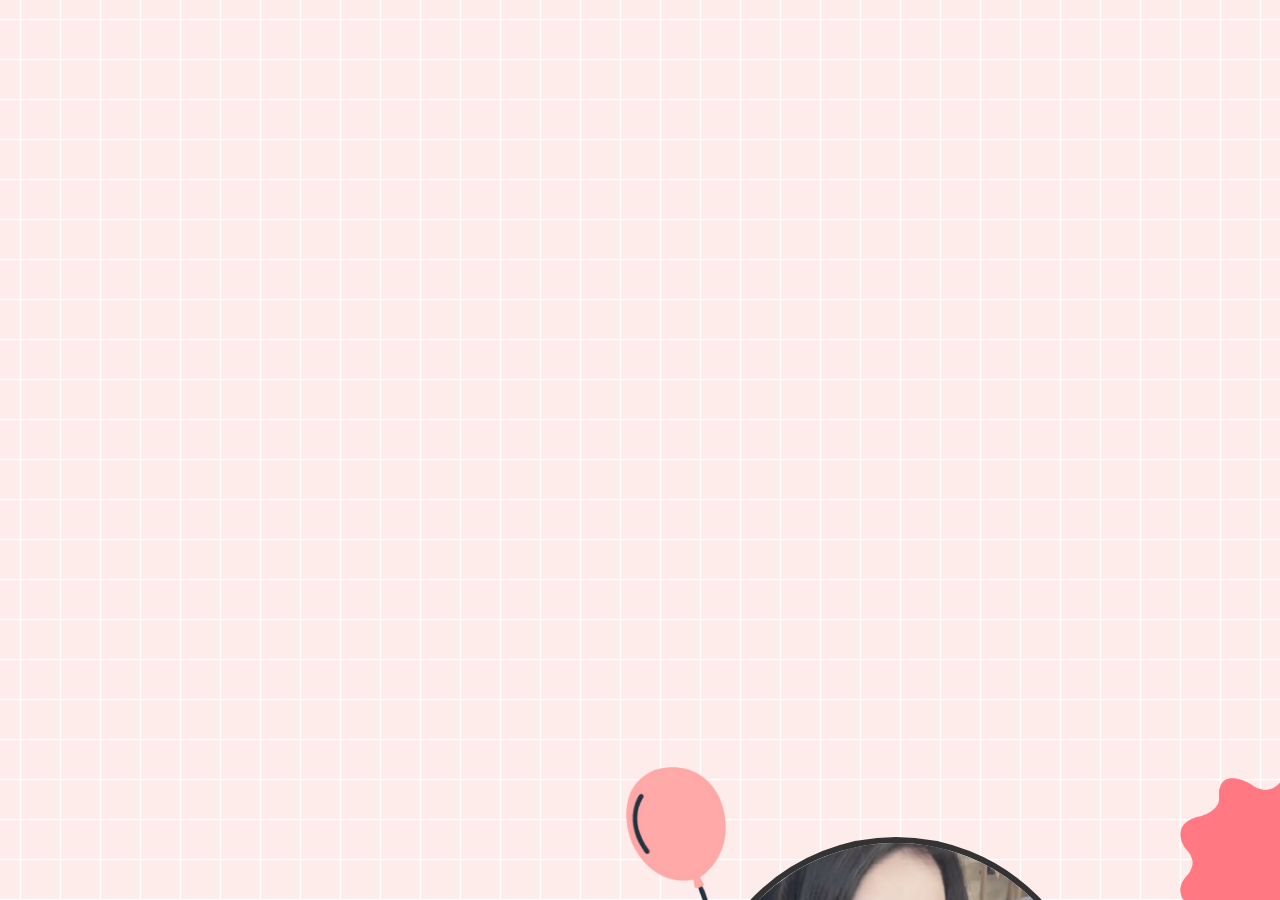
<file: index.html>
<!DOCTYPE html>
<html lang="en">
<head>
    <meta charset="UTF-8">
    <meta name="viewport" content="width=device-width, initial-scale=1.0">
    <title>Document</title>
    <link rel="stylesheet" href="style.css">
    <link rel="stylesheet" href="https://cdnjs.cloudflare.com/ajax/libs/font-awesome/6.5.1/css/all.min.css" integrity="sha512-DTOQO9RWCH3ppGqcWaEA1BIZOC6xxalwEsw9c2QQeAIftl+Vegovlnee1c9QX4TctnWMn13TZye+giMm8e2LwA==" crossorigin="anonymous" referrerpolicy="no-referrer" />
    <script src="https://code.jquery.com/jquery-3.7.1.min.js" integrity="sha256-/JqT3SQfawRcv/BIHPThkBvs0OEvtFFmqPF/lYI/Cxo=" crossorigin="anonymous"></script>
</head>
<body>
    <div id="wrapper">
        <div class="flag__birthday">
            <img src="./images/1.png" alt="" width="350" class="flag__left">
            <img src="./images/1.png" alt="" width="350" class="flag__right">
        </div>
        <div class="content">
            <div class="left">
                <div class="title">
                    <h1 class="happy">
                        <span style="--t: 4s;">H</span>
                        <span style="--t: 4.2s;">a</span>
                        <span style="--t: 4.4s;">p</span>
                        <span style="--t: 4.6s;">p</span>
                        <span style="--t: 4.8s;">y</span>
                    </h1>
                    <h1 class="birthday">
                        <span style="--t: 5s;">B</span>
                        <span style="--t: 5.2s;">i</span>
                        <span style="--t: 5.4s;">r</span>
                        <span style="--t: 5.6s;">t</span>
                        <span style="--t: 5.8s;">h</span>
                        <span style="--t: 6s;">d</span>
                        <span style="--t: 6.2s;">a</span>
                        <span style="--t: 6.4s;">y</span>
                    </h1>
                    <div class="hat">
                        <img src="./images/hat.png" alt="" width="130">
                    </div>
                </div>
                <div class="date__of__birth">
                    <span></span>
                </div>
                <div class="btn">
                    <button id="btn__letter">
                        Click heree
                        <i class="fa-regular fa-envelope"></i>
                    </button>
                </div>
            </div>
            <div class="right">
                <div class="box__account">
                    <div class="image">
                        <img src="./images/a5.png" alt="">
                    </div>
                    <div class="name">
                        <i class="fa-solid fa-heart"></i>
                        <span>Phạm Hoàng Nhi</span>
                        <i class="fa-solid fa-heart"></i>
                    </div>
                    <div class="balloon_one">
                        <img width="100px" src="./images/balloon1.png" alt="">
                    </div>
                    <div class="balloon_two">
                        <img width="100px" src="./images/balloon2.png" alt="">
                    </div>
                </div>
                <div class="cricle">
                    <div class="text__cricle">
                        <span style="--i: 1;">h</span>
                        <span style="--i: 2;">a</span>
                        <span style="--i: 3;">p</span>
                        <span style="--i: 4;">p</span>
                        <span style="--i: 5;">y</span>
                        <span style="--i: 6;">-</span>
                        <span style="--i: 7;">b</span>
                        <span style="--i: 8;">i</span>
                        <span style="--i: 9;">r</span>
                        <span style="--i: 10;">t</span>
                        <span style="--i: 11;">h</span>
                        <span style="--i: 12;">d</span>
                        <span style="--i: 13;">a</span>
                        <span style="--i: 14;">y</span>
                        <span style="--i: 15;">-</span>
                    </div>
                    <i class="fa-solid fa-heart"></i>
                </div>
            </div>
        </div>
        <div class="decorate_star star1" style="--t: 15s;"></div>
        <div class="decorate_star star2" style="--t: 15.2s;"></div>
        <div class="decorate_star star3" style="--t: 15.4s;"></div>
        <div class="decorate_star star4" style="--t: 15.6s;"></div>
        <div class="decorate_star star5" style="--t: 15.8s;"></div>
        <div class="decorate_flower--one" style="--t: 15s;">
            <img width="20" src="./images/decorate_flower.png" alt="">
        </div>
        <div class="decorate_flower--two" style="--t: 15.3s;">
            <img width="20" src="./images/decorate_flower.png" alt="">
        </div>
        <div class="decorate_flower--three" style="--t: 15.6s;">
            <img width="20" src="./images/decorate_flower.png" alt="">
        </div>
        <div class="decorate_bottom">
            <img src="./images/decorate.png" alt="" width="100">
        </div>
        <div class="smiley__icon">
            <img src="./images/smiley_icon.png" alt="" width="100">
        </div>

        

        <div class="box__letter">
            <div class="letter__border">
                <div class="letter">
                    <div class="title__letter">
                    </div>
                    <div class="content__letter">
                        <div class="left">
                            <img id="heart__letter" src="./images/cd.gif" alt="">
                            <img class="heart heart_1" style="--t: 0.2s" width="20" src="./images/heart.png" alt="">
                            <img class="heart heart_2" style="--t: 0.4s" width="20" src="./images/heart.png" alt="">
                            <img class="heart heart_3" style="--t: 0.6s" width="20" src="./images/heart.png" alt="">
                            <img class="heart heart_4" style="--t: 0.8s" width="20" src="./images/heart.png" alt="">
                        </div>
                        <div class="right">
                            <div class="love__img">
                                <img src="./images/md.gif" alt="" width="220">
                            </div>
                            <div class="text__letter">
                                 <p></p>
                            </div>
                            <img id="mewmew" width="80" src="./images/mewmew.gif" alt="">
                        </div>
                    </div>
                </div>
                <div class="close">
                    <i class="fa-solid fa-xmark"></i>
                </div>
            </div>
        </div>
    </div>
</body>
<script>
    let datetxt = "14-07-2003";
    let datatxtletter = "Dear Nhi Hoang Pham this is a poem that I composed for you 💕";
    let titleLetter = "To Hoang Nhi 💕";
    let charArrDate = datetxt.split('');
    let charArrDateLetter = datatxtletter.split('');
    let charArrTitle = titleLetter.split('');
    let currentIndex = 0;
    let currentIndexLetter = 0;
    let currentIndexTitle = 0;
    let date__of__birth = document.querySelector(".date__of__birth span");
    let text__letter = document.querySelector(".text__letter p");
    setTimeout(function(){
        timeDatetxt = setInterval(function(){
            if(currentIndex < charArrDate.length){
                date__of__birth.textContent += charArrDate[currentIndex];
                currentIndex++;
            }
            else{
                let i = document.createElement("i");
                i.className = "fa-solid fa-star"
                document.querySelector(".date__of__birth").prepend(i)
                document.querySelector(".date__of__birth").appendChild(i.cloneNode(true))
                clearInterval(timeDatetxt)
            }
        },100)
    },12000)

    var intervalContent;
    var intervalTitle;
    $("#btn__letter").on("click",
    function(){
        window.location.href = "test.html"
    }
    //     $(".box__letter").slideDown()
    //     setTimeout(function(){
    //         $(".letter__border").slideDown();
    //     },1000)
    //     setTimeout(function(){
    //         intervalTitle = setInterval(function(){
    //             if(currentIndexTitle < charArrTitle.length){
    //                 document.querySelector(".title__letter").textContent += charArrTitle[currentIndexTitle];
    //                 let i = document.createElement("i");
    //                 i.className = "fa-solid fa-heart"
    //                 document.querySelector(".title__letter").appendChild(i)
    //                 currentIndexTitle++;
    //             }
    //             else{
    //                 clearInterval(intervalTitle)
    //             }
    //         },100)
    //     },2000)
    //     setTimeout(function(){
    //         document.querySelector("#heart__letter").classList.add("animationOp");
    //         document.querySelector(".love__img").classList.add("animationOp");
    //         document.querySelector("#mewmew").classList.add("animationOp");
    //     },2800)
    //     setTimeout(function(){
    //         document.querySelectorAll(".heart").forEach((item)=>{
    //             item.classList.add("animation")
    //         })
    //     },3500)
    //     setTimeout(function(){
    //         intervalContent = setInterval(function(){
    //             if(currentIndexLetter < charArrDateLetter.length){
    //                 text__letter.textContent += charArrDateLetter[currentIndexLetter];
    //                 currentIndexLetter++;
    //             }
    //             else{
    //                 clearInterval(intervalContent)
    //             }
    //         },50)
    //     },6000)
    // })
)
    $(".close").on("click", function(){
        clearInterval(intervalContent)
        document.querySelector(".title__letter").textContent = "";
        text__letter.textContent = "";
        currentIndexLetter = 0
        currentIndexTitle = 0
        document.querySelector("#heart__letter").classList.remove("animationOp");
        document.querySelector(".love__img").classList.remove("animationOp");
        document.querySelector("#mewmew").classList.remove("animationOp");
        document.querySelectorAll(".heart").forEach((item)=>{
                item.classList.remove("animation")
            })
        $(".box__letter").slideUp();
        $(".letter__border").slideUp();
    })
</script>
</html>
</file>
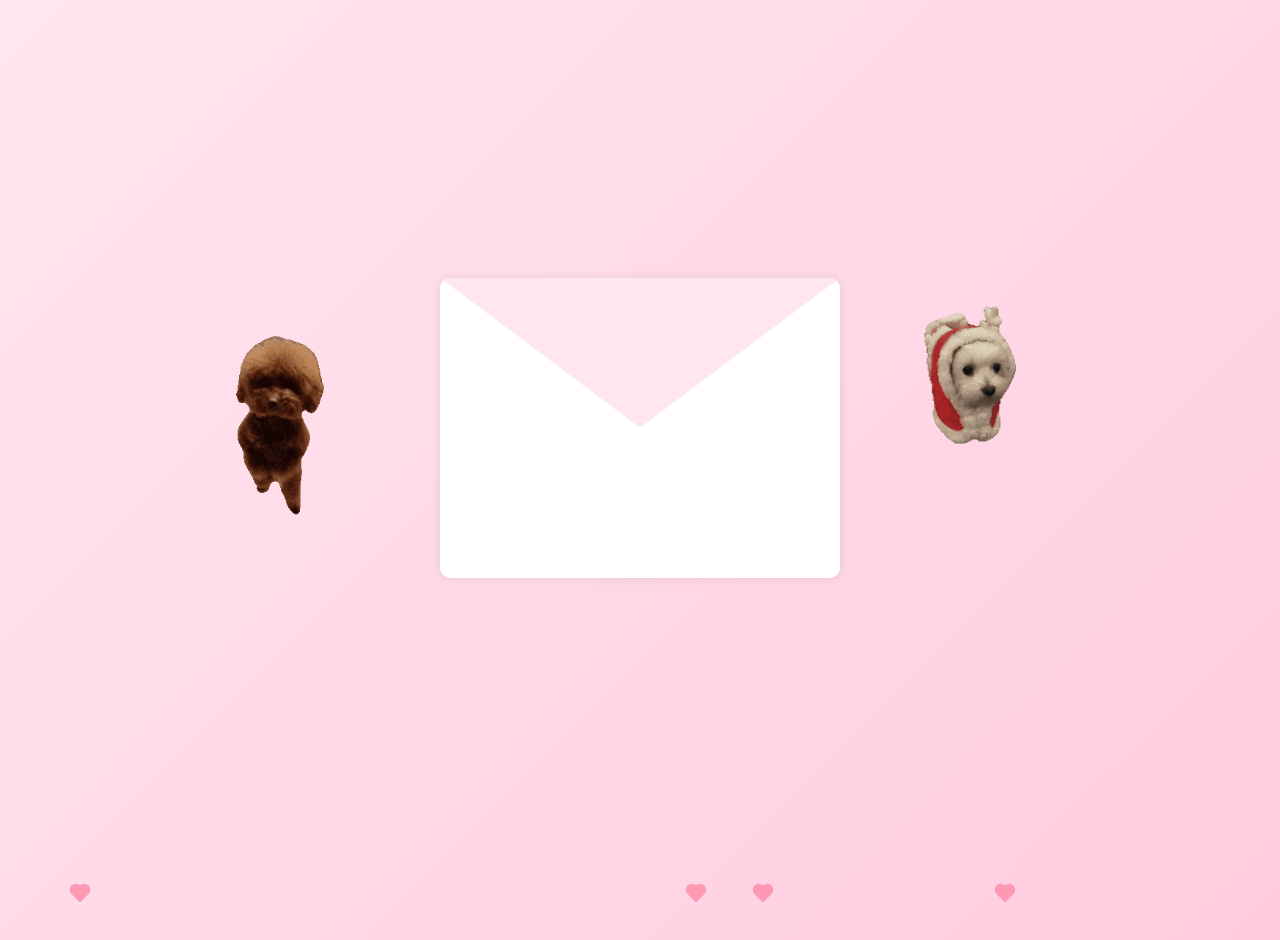
<file: sinhnhat.html>
<!DOCTYPE html>
<html lang="vi">

<head>
    <meta charset="UTF-8">
    <meta name="viewport" content="width=device-width, initial-scale=1.0">
    <link href="https://fonts.googleapis.com/css2?family=Caveat:wght@400;700&family=Dancing+Script:wght@400;700&display=swap" rel="stylesheet">
    <link rel="stylesheet" href="sn.css">
</head>

<body>
        <div class="hearts" id="hearts"></div>
    <div style="display: flex; justify-content: space-between; align-items: flex-start; margin-top: 20px;">
        <img id="heart__letter" src="./images/cd.gif" alt="" style="width: 260px;">
        <div class="envelope closed" id="envelope" style="margin: 0 20px;">
            <div class="envelope-flap"></div>
            <div class="letter" id="letter">
                <h1>Dear Nhi Hoang Pham,
    this is a poem that i compose for youu</h1>
                <p>Spring summer autumn and winter</p>
                <p>Your beauty looks like a flower</p>
                <p>See your pics I got more power</p>
                <p>My favorite place is your IG</p>
                <p>But sometimes I still wonder</p>
                <p>When we can meet each other</p>
                <p>When I see you I become no brainer</p>
                <p>Don't know a thing  but I still feel  braver</p>
                <p>No matter how dumb I still wanna talk to ya</p>
                <p>My heart goes boom like stuck in a drama</p>
                <p>Anyway I wish you happier</p>
                <p>No matter what you will always be my angel </p>
                <p>(In every lifetime)</p>
                <p>Happy birthday💕</p>
                <p class="signature" id="signature">Long<br>Vu Gia Long</p>
            </div>
        </div>
        <img src="./images/md.gif" alt="" style="width: 260px;">
    </div>

    <button class="next-button" id="nextButton">Back</button>
    <script src="sn.js"></script>
</body>

</html>
</file>
<file: style.css>
@import url('https://fonts.googleapis.com/css2?family=Coiny&family=Titan+One&display=swap');
@import url('https://fonts.googleapis.com/css2?family=Nerko+One&family=Sriracha&display=swap');
@import url('https://fonts.googleapis.com/css2?family=Dancing+Script:wght@700&display=swap');
*{
    padding: 0;
    margin: 0;
    box-sizing: border-box;
}
:root{
    --color-pink: #feecea;
    --color-white: #fff;
    --color-black: #333;
    --color-text-pink: #ff7882;
    --color-heart: #F61F1F;
    --color-bg-letter: #fff8e4;
    --color-border: #DACCBF;
}
html{
    height: 100%;
}
body {
    position: relative;
    font-size: 16px;
    margin: 0;
    padding: 0;
    height: 100%;
    background-image:linear-gradient(var(--color-pink), var(--color-pink));
}
#wrapper{
    position: relative;
    background-color: transparent;
    background-image: linear-gradient(0deg, transparent 24%, rgba(255, 255, 255, 1) 25%, rgba(255, 255, 255, 1) 26%, transparent 27%, transparent 74%, rgba(255, 255, 255, 1) 75%, rgba(255, 255, 255, 1) 76%, transparent 77%, transparent), linear-gradient(90deg, transparent 24%, rgba(255, 255, 255, 1) 25%, rgba(255, 255, 255,1) 26%, transparent 27%, transparent 74%, rgba(255, 255, 255, 1) 75%, rgba(255, 255, 255, 1) 76%, transparent 77%, transparent);
    height:100%;
    background-size:80px 80px;
    overflow: hidden;
    z-index: 1;
}
.flag__birthday{
    display: flex;
    justify-content: space-between;
    transform: translateY(-200px);
    animation: translateYFlag 1.5s 2s forwards;
}
@keyframes translateYFlag{
    to{
        transform: translateY(-10px);
    }
}
.flag__birthday .flag__left{
    transform: rotate(-10deg) translate(-20px,30px);
}
.flag__birthday .flag__right{
    transform: rotate(10deg) translate(20px,30px) scaleX(-1);
}
.content{
    width: 100%;
    position: relative;
    display: flex;
    padding-top: 3rem;
}
.content .left, .content .right{
    position: relative;
    display: flex;
    flex-direction: column;
    justify-content: center;
    align-items: center;
}
.content .left{
    width: 40%;
}
.content .right{
    width: 60%;
}
.left .btn{
    transform: scale(0);
    animation: scaleCricle 2s 16s forwards ease-in-out;
}
#btn__letter{
    position: relative;
    margin-top: 30px;
    background-color: var(--color-text-pink);
    outline: none;
    padding: 5px 15px;
    font-size: 1rem;
    border-radius: 50px;
    border: 3px solid var(--color-black);
    font-family: "Sriracha", cursive;
    display: flex;
    align-items: center;
    justify-content: center;
    cursor: pointer;
    z-index: 2;
    transform: scale(1);
    transition: all .5s ease-in-out;
}
#btn__letter:active{
    transform: scale(0.7);
}
#btn__letter i{
    margin-left: 5px;
}
#btn__letter:hover{
    border-color: var(--color-heart);
    background-color: var(--color-heart);
    color: #fff;
    box-shadow: rgba(0, 0, 0, 0.24) 0px 3px 8px;
}

#btn__letter:hover i{
    animation: rotateHeart 1s infinite linear;
}
@keyframes rotateHeart{
    0%,50%, 100%{
        transform: rotate(0deg);
    }
    25%{
        transform: rotate(12deg);
    }
    75%{
        transform: rotate(-12deg);
    }
}
.title{
    position: relative;
    width: 100%;
    display: flex;
    justify-content: center;
    font-family: "Titan One", sans-serif;
    font-size: 3rem;
    flex-direction: column;
    perspective: 1000px;
}
.title .happy, .title .birthday{
    position: relative;
    text-shadow: 4px 4px var(--color-black), 
                -4px 4px var(--color-black), 
                4px -4px var(--color-black), 
                -4px -4px var(--color-black), 
                4px 8px 0 var(--color-black);
    font-weight: bold;
    display: flex;
    justify-content: center;
}
.title .happy{
    color: var(--color-white);
}
.title .happy span, .title .birthday span{
    transform: translateY(50px);
    opacity: 0;
    visibility: hidden;
    animation: txtTranslateY .5s var(--t) forwards;
}
@keyframes txtTranslateY{
    100%{
        transform: translateY(0);
        opacity: 1;
        visibility: visible;
    }
}
.title .birthday{
    color: var(--color-text-pink);
}

.title .hat{
    position: absolute;
    right: 45px;
    top: -350px;
    transform: rotate(-40deg);
    z-index: -1;
    animation: topHat 4s 7s forwards ease;
}
@keyframes topHat{
    20%, 30%{
        top: -30px;
        transform-origin: left;
        transform: rotate(-40deg);
    }
    35%, 100%{
        top: -30px;
        transform: rotate(0deg);
    }
}
.date__of__birth, .name{
    display: flex;
    justify-content:space-around;
    align-items: center;
    background-color: var(--color-text-pink);
    border-radius: 50px;
    margin-top: 20px;
    font-family: "Sriracha", cursive;
    
}
.date__of__birth{
    border: 3px solid var(--color-black);
    position: relative;
    transform: translateY(-100px);
    z-index: -1;
    opacity: 0;
    visibility: hidden;
    width: 0px;
    animation: dateOfBirth 5s 9s forwards;
}
@keyframes dateOfBirth{
    20%,40%{
        width: 0px;
        height: 0;
        transform: translateY(0px);
        opacity: 1;
        visibility: visible;
    }
    45%{
        transform: translateY(0px);
        opacity: 1;
        visibility: visible;
        width: 300px;
        height: 0px;
    }
    50%,100%{
        transform: translateY(0px);
        opacity: 1;
        visibility: visible;
        width: 300px;
        height: 50px;
    }
}
.name{
    position: absolute;
    padding: 0px 40px;
    bottom: -20px;
    border: 3px solid var(--color-black);
}
.date__of__birth span, .name span{
    font-weight: bold;
    margin: 0px 40px;
}
.date__of__birth span{
    font-size: 1.2rem;
}
.name span{
    font-size: 1.7rem;
}
.right .box__account{
    position: relative;
    transform: translateY(700px);
    animation: topBoxImage 8s 7s forwards ease-in;
}
@keyframes topBoxImage{
    to{
        transform: translateY(0);
    }
}
.content .right .image{
    position: relative;
    width: 400px;
    height: 400px;
    border-radius: 50%;
    overflow: hidden;
    display: flex;
    align-items: center;
    border: 6px solid var(--color-black);
}
.content .right .image img{
    width: 100%;
    object-fit: cover;

}
.cricle{
    position: absolute;
    top: 20px;
    right: 50px;
    display: flex;
    justify-content: center;
    align-items: center;
    transform: scale(0);
    animation: scaleCricle 3s 15s forwards ease-in-out;
}
@keyframes scaleCricle {
    0%{
        transform: scale(0);
    }
    10%{
        transform: scale(1.3);
    }
    20%{
        transform: scale(0.7);
    }
    30%,100%{
        transform: scale(1);
    }

}
.text__cricle{
    width: 100px;
    height: 100px;
    background-color: var(--color-text-pink);
    border-radius: 50%;
    border: 5px solid var(--color-black);
    display: flex;
    justify-content: center;
    align-items: center;
    animation: rotateCricle 5s linear infinite;
}
@keyframes rotateCricle{
    to{
        transform: rotate(360deg);
    }
}
.text__cricle span{
    top: 0%;
    left: 50%;
    position: absolute;
    color: var(--color-black);
    transform: rotate(calc(var(--i) * 24deg));
    transform-origin: 0 45px;
    font-family: "Sriracha", cursive;
    text-transform: uppercase;
    font-size: 0.7rem;
}
.fa-heart{
    color: var(--color-heart);
    filter: drop-shadow(0 0 3px var(--color-heart));
    animation: scaleHeart 1s infinite linear;
}
.cricle .fa-heart{
    position: absolute;
    transform: scale(0.85);
}
@keyframes scaleHeart{
    50%{
        transform: scale(1.2);
    }
}
.right .balloon_one{
    position: absolute;
    top: -70px;
    left: -70px;
    animation: balloon1 2s infinite linear;
}
@keyframes balloon1{
    0%, 50%,100%{
        transform-origin: bottom right;
        transform: rotate(0deg);
    }
    25%{
        transform-origin: bottom right;
        transform: rotate(3deg);
    }
    75%{
        transform-origin: bottom right;
        transform: rotate(-3deg);
    }
}
.right .balloon_two{
    position: absolute;
    top: 170px;
    right: -65px;
    z-index: -1;
    transform: rotate(10deg);
    animation: balloon2 2s infinite linear;
}
@keyframes balloon2 {
    0%,50%,100%{
        transform-origin: bottom left;
        transform: rotate(10deg);
    }
    25%{
        transform-origin: bottom left;
        transform: rotate(7deg);
    }
    75%{
        transform-origin: bottom left;
        transform: rotate(13deg);
    }
}

.decorate_star{
    position: absolute;
    transform: scale(0);
    background-color: var(--color-black);
    clip-path: polygon(0 50%, 35% 35%, 50% 0, 65% 35%, 100% 50%, 65% 65%, 50% 100%, 35% 65%);
    animation: scaleCricle 3s var(--t) forwards, 
            scaleStar 2s 16s infinite ease-in-out;
}
.decorate_star.star1{
    width: 20px;
    height: 20px;
    top: 75px;
    left: 300px;
}
.decorate_star.star2{
    width: 15px;
    height: 20px;
    top: 35px;
    right: 360px;
}
.decorate_star.star3{
    width: 14px;
    height: 14px;
    top: 290px;
    left: 630px;
}
.decorate_star.star4{
    width: 18px;
    height: 18px;
    bottom: 60px;
    left: 35px;
}
.decorate_star.star5{
    width: 16px;
    height: 18px;
    bottom: 140px;
    left: 500px;
}
@keyframes scaleStar {
    25%{
        transform: scale(0.8);
    }
    50%{
        transform: scale(1.1);
    }
}
.decorate_bottom{
    position: absolute;
    right: 0;
    bottom: -10px;
}
.decorate_flower--one{
    position: absolute;
    top: 250px;
    left: 50px;
    transform: scale(0);
    animation: scaleCricle 3s var(--t) forwards ease-in-out;
}
.decorate_flower--two{
    position: absolute;
    top: 225px;
    left: 540px;
    transform: scale(0);
    animation: scaleCricle 3s var(--t) forwards ease-in-out;
}
.decorate_flower--three{
    position: absolute;
    top: 150px;
    right: 235px;
    transform: scale(0);
    animation: scaleCricle 3s var(--t) forwards ease-in-out;
}
.smiley__icon{
    position: absolute;
    bottom: 180px;
    left: 600px;
    transform: scale(0);
    animation: scaleCricle 3s 15s forwards ease-in-out;
}


.box__letter{
    position: fixed;
    top: 0;
    left: 0;
    background-color: rgba(0,0,0,.5);
    width: 100%;
    height: 100%;
    z-index: 10;
    display: none;
}
.box__letter .letter__border{
    position: absolute;
    width: 55vw;
    height: 450px;
    background-color: var(--color-white);
    border-radius: 27px;
    padding: 17px;
    box-shadow: rgba(0, 0, 0, 0.24) 0px 3px 8px;
    top: 50%;
    left: 50%;
    transform: translate(-50%,-50%);
    display: none;
}
.letter__border .close{
    position: absolute;
    right: -10px;
    top: -10px;
    width: 30px;
    height: 30px;
    background-color: var(--color-white);
    border-radius: 50%;
    display: flex;
    justify-content: center;
    align-items: center;
    box-shadow: rgba(99, 99, 99, 0.2) 0px 2px 8px 0px;
    cursor: pointer;
}
.letter__border .letter{
    width: 100%;
    height: 100%;
    background-color: var(--color-bg-letter);
    border-radius: 10px;
    padding-top: 15px;
}
.letter__border .letter .title__letter{
    text-align: center;
    font-family: 'Dancing Script', cursive;
    font-weight: bold;
    font-size: 2.4rem;
}
.title__letter .fa-solid{
    margin-left: 5px;
    font-size: 1.3rem;
}
.letter__border .letter .content__letter{
    position: relative;
    width: 100%;
    height: 100%;
    display: flex;
    padding-top: 1.5rem;
    padding-bottom: 70px;
}
.letter__border .letter .content__letter .left{
    position: relative;
    width: 50%;
    height: 100%;
    padding: 1.7rem;
    border-right: 3px solid var(--color-border);
}
.content__letter .left #heart__letter{
    opacity: 0;
    width: 100%;
}
#heart__letter.animationOp{
    animation: opacityHeart 1s 1s forwards;
}
@keyframes opacityHeart{
    to{
        opacity: 1;
    }
}
.content__letter .left .heart{
    position: absolute;
    opacity: 0;
}
.content__letter .left .heart.animation{
    animation: scaleHeartLetter 1s var(--t) infinite ease-in-out;
}
@keyframes scaleHeartLetter{
    0%{
        opacity: 1;
        transform: scale(0);
    }
    10%{
        opacity: 1;
        transform: scale(1.3);
    }
    20%{
        opacity: 1;
        transform: scale(0.7);
    }
    30%,100%{
        opacity: 1;
        transform: scale(1);
    }
    
}
.content__letter .left .heart_1{
    top: 90px;
    left: 30px;
}
.content__letter .left .heart_2{
    top: 20px;
    right: 70px;
}
.content__letter .left .heart_3{
    bottom: 50px;
    left: 145px;
}
.content__letter .left .heart_4{
    top: 140px;
    right: 35px;
}
.content__letter .right{
    position: relative;
    width: 50%;
}
.content__letter .right .love__img{
    opacity: 0;
    position: absolute;
    right: 20px;
    top: -100px;
}
.love__img.animationOp{
    animation: opacityHeart 1s 1s forwards;
}
.content__letter .right .text__letter{
    margin-top: 60px;
    padding: 20px 15px 10px 15px;
    font-family: 'Dancing Script', cursive;
    font-size: 1.3rem;
}
.content__letter .right #mewmew{
    position: absolute;
    bottom: 0;
    right: 0;
    opacity: 0;
}
#mewmew.animationOp{
    animation: opacityHeart 1s 1s forwards;
}
</file>
<file: sn.css>
body {
    font-family: Arial, sans-serif;
    background: linear-gradient(135deg, #ffe6f0, #ffccde);
    margin: 0;
    padding: 20px;
    position: relative;
    overflow: hidden;
    display: flex;
    justify-content: center;
    align-items: center;
    min-height: 100vh;
    flex-direction: column;
}
#hearts {
    position: fixed;
    bottom: 0;
    left: 0;
    width: 100%;
    height: 100%;
    pointer-events: none;
    z-index: 9998;
}


 .heart {
    position: absolute;
      bottom: 0;
      width: 12px;     /* nhỏ hơn */
      height: 12px;
      background: #ff99b3;
      transform: rotate(45deg);
      animation: floatUp 4s linear forwards;
      z-index: 9999;
}
 .heart::before,
    .heart::after {
      content: "";
      position: absolute;
      width: 12px;    /* nhỏ hơn */
      height: 12px;
      background: #ff99b3;
      border-radius: 50%;
    }

    .heart::before {
      top: -6px;
      left: 0;
    }

    .heart::after {
      left: -6px;
      top: 0;
    }

@keyframes floatUp {
    0% {
        transform: translateY(0) scale(1) rotate(45deg);
        opacity: 1;
      }
      100% {
        transform: translateY(-100vh) scale(1.5) rotate(45deg);
        opacity: 0;
      }
}

.envelope {
    position: relative;
    width: 80vw;
    max-width: 400px;
    height: 300px;
    background: #fff;
    border-radius: 10px;
    box-shadow: 0 0 10px rgba(0, 0, 0, 0.1);
    overflow: hidden;
}

.envelope-flap {
    position: absolute;
    top: 0;
    left: 0;
    width: 100%;
    height: 100%;
    background: #fff;
    border-radius: 10px;
    transform-origin: top;
    transition: transform 1s ease;
    z-index: 2;
}

.envelope-flap::before {
    content: '';
    position: absolute;
    top: 0;
    left: 0;
    width: 100%;
    height: 50%;
    background: #ffe6f0;
    clip-path: polygon(0 0, 50% 100%, 100% 0);
}

.envelope.closed .envelope-flap {
    transform: rotateX(0deg);
}

.envelope:not(.closed) .envelope-flap {
    transform: rotateX(-180deg);
}

.letter {
    position: absolute;
    top: 10px;
    left: 10px;
    right: 10px;
    bottom: 10px;
    background: rgba(255, 255, 255, 0.9);
    padding: 15px;
    border-radius: 5px;
    overflow-y: auto;
    opacity: 0;
    transition: opacity 0.5s ease 0.5s;
    writing-mode: horizontal-tb;
    white-space: normal;
}

.envelope:not(.closed) .letter {
    opacity: 1;
}

h1 {
    color: #d9534f;
    text-align: center;
    font-family: 'Caveat', cursive;
    font-size: 24px;
    margin-bottom: 10px;
    overflow: hidden;
    white-space: nowrap;
    animation: typing 2s steps(20, end) 1.5s both;
}

p {
    line-height: 1.5;
    font-size: 14px;
    display: block;
    white-space: normal;
    margin: 5px 0;
}

p .word {
    display: inline-block;
    opacity: 0;
    transform: translateX(10px);
    animation: wordTyping 0.3s ease-out forwards; 
    margin-right: 4px;
}

p:hover {
    color: #d9534f;
    transition: color 0.3s ease;
}

.signature {
    text-align: right;
    font-style: italic;
    font-size: 14px;
    margin-top: 10px;
    font-family: 'Dancing Script', cursive;
    opacity: 0;
    transition: opacity 1s ease;
}

.signature.show {
    opacity: 1;
}

.next-button {
    margin-top: 20px;
    padding: 10px 20px;
    background-color: #d9534f;
    color: white;
    border: none;
    border-radius: 8px;
    font-size: 16px;
    cursor: pointer;
    opacity: 0;
    transition: opacity 1s ease, transform 0.3s ease;
}

.next-button.show {
    opacity: 1;
}

.next-button:hover {
    transform: scale(1.05);
}

@keyframes typing {
    from {
        width: 0;
    }
    to {
        width: 100%;
    }
}

@keyframes wordTyping {
    from {
        opacity: 0;
        transform: translateX(10px);
    }
    to {
        opacity: 1;
        transform: translateX(0);
    }
}

@media (prefers-reduced-motion: reduce) {
    .letter,
    h1,
    .heart,
    .envelope-flap,
    p,
    .signature,
    .word {
        animation: none;
        opacity: 1;
        transform: none;
        /* width: 100%; */
        display: block;
        white-space: normal;
    }
    p:hover,
    .signature:hover,
    .next-button:hover {
        transform: none;
        color: inherit;
    }
}

@media (max-width: 600px) {
    .envelope {
        width: 90vw;
        height: 250px;
    }

    h1 {
        font-size: 20px;
    }

    p {
        font-size: 12px;
    }
}
</file>
